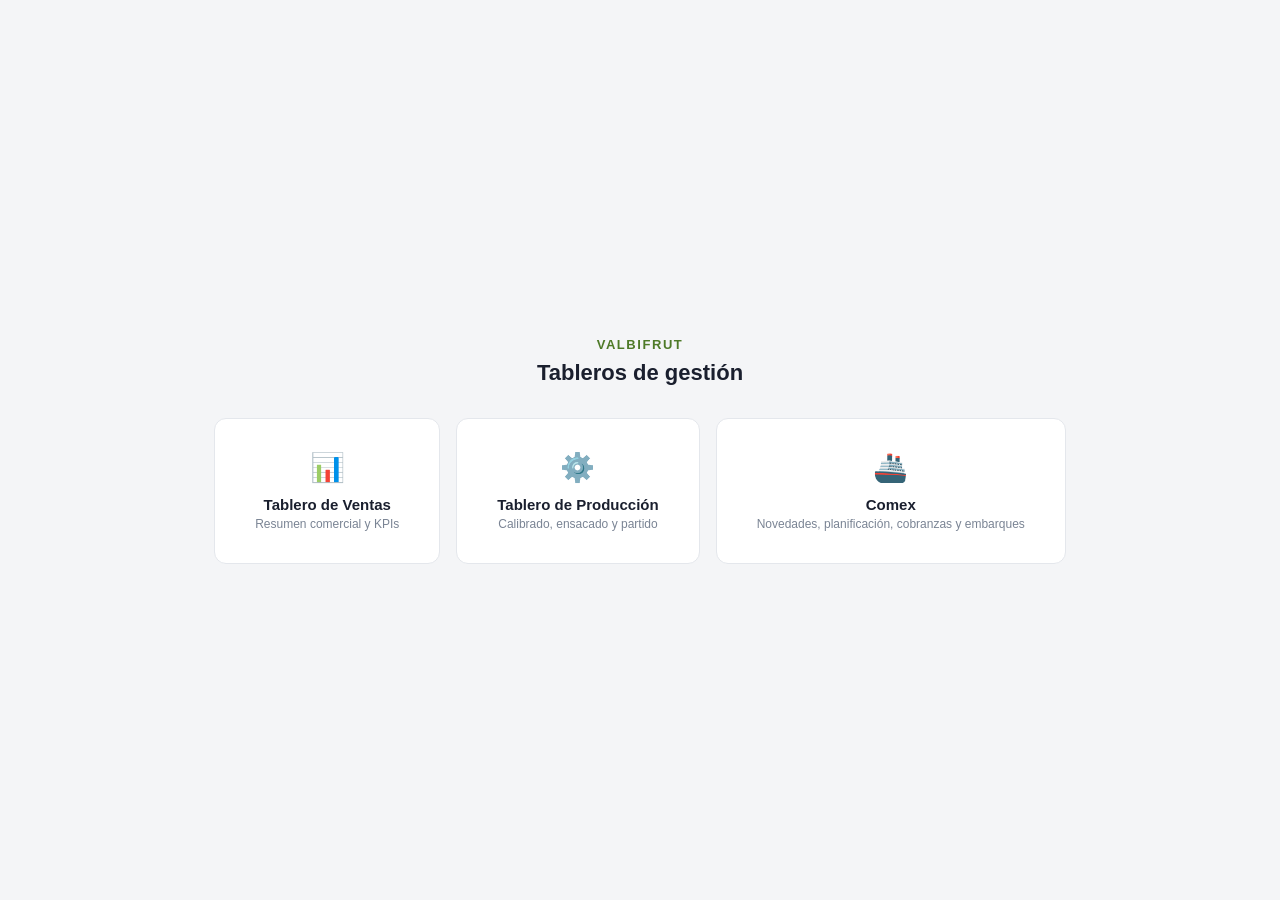
<file: index.html>
<!DOCTYPE html>
<html lang="es">
<head>
  <meta charset="UTF-8" />
  <meta name="viewport" content="width=device-width, initial-scale=1.0" />
  <title>Valbifrut — Tableros</title>
  <style>
    * { box-sizing: border-box; margin: 0; padding: 0; }
    body { font-family: -apple-system, BlinkMacSystemFont, "Segoe UI", sans-serif; background: #f4f5f7; display: flex; align-items: center; justify-content: center; min-height: 100vh; }
    .wrap { text-align: center; }
    .logo { font-size: 13px; font-weight: 800; letter-spacing: .12em; text-transform: uppercase; color: #4e7a28; margin-bottom: 8px; }
    h1 { font-size: 22px; font-weight: 700; color: #1a1f2e; margin-bottom: 32px; }
    .cards { display: flex; gap: 16px; flex-wrap: wrap; justify-content: center; }
    a.card { display: block; background: #fff; border: 1px solid #e4e7ec; border-radius: 12px; padding: 32px 40px; text-decoration: none; color: inherit; transition: box-shadow .2s, border-color .2s; }
    a.card:hover { box-shadow: 0 4px 20px rgba(0,0,0,.10); border-color: #4e7a28; }
    .card-icon { font-size: 28px; margin-bottom: 12px; }
    .card-title { font-size: 15px; font-weight: 700; color: #1a1f2e; margin-bottom: 4px; }
    .card-sub { font-size: 12px; color: #7a8494; }
  </style>
</head>
<body>
  <div class="wrap">
    <div class="logo">Valbifrut</div>
    <h1>Tableros de gestión</h1>
    <div class="cards">
      <a class="card" href="Tablero Ventas.html">
        <div class="card-icon">📊</div>
        <div class="card-title">Tablero de Ventas</div>
        <div class="card-sub">Resumen comercial y KPIs</div>
      </a>
      <a class="card" href="Tablero Produccion.html">
        <div class="card-icon">⚙️</div>
        <div class="card-title">Tablero de Producción</div>
        <div class="card-sub">Calibrado, ensacado y partido</div>
      </a>
      <a class="card" href="Tablero Comex.html">
        <div class="card-icon">🚢</div>
        <div class="card-title">Comex</div>
        <div class="card-sub">Novedades, planificación, cobranzas y embarques</div>
      </a>
    </div>
  </div>
</body>
</html>
</file>
